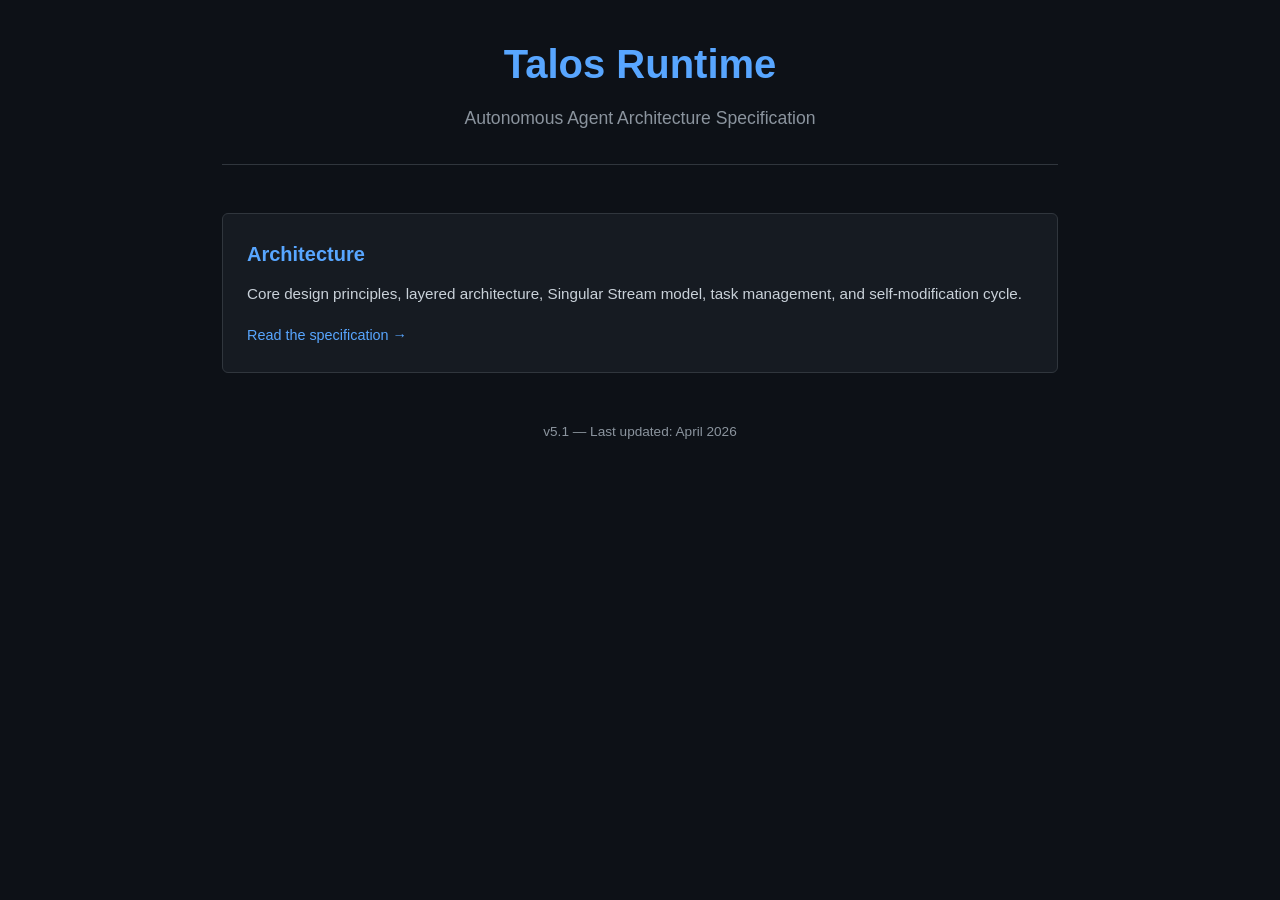
<file: index.html>
<!DOCTYPE html>
<html lang="en">
<head>
    <meta charset="UTF-8">
    <meta name="viewport" content="width=device-width, initial-scale=1.0">
    <title>Talos Runtime — Architecture</title>
    <style>
        * {
            margin: 0;
            padding: 0;
            box-sizing: border-box;
        }
        body {
            font-family: -apple-system, BlinkMacSystemFont, "Segoe UI", Helvetica, Arial, sans-serif;
            line-height: 1.6;
            color: #24292e;
            background: #0d1117;
            min-height: 100vh;
        }
        .container {
            max-width: 900px;
            margin: 0 auto;
            padding: 2rem;
        }
        header {
            text-align: center;
            margin-bottom: 3rem;
            padding-bottom: 2rem;
            border-bottom: 1px solid #30363d;
        }
        h1 {
            font-size: 2.5rem;
            color: #58a6ff;
            margin-bottom: 0.5rem;
        }
        .subtitle {
            color: #8b949e;
            font-size: 1.1rem;
        }
        .card-grid {
            display: grid;
            grid-template-columns: repeat(auto-fit, minmax(280px, 1fr));
            gap: 1.5rem;
        }
        .card {
            background: #161b22;
            border: 1px solid #30363d;
            border-radius: 6px;
            padding: 1.5rem;
            transition: border-color 0.2s, transform 0.2s;
        }
        .card:hover {
            border-color: #58a6ff;
            transform: translateY(-2px);
        }
        .card h2 {
            color: #58a6ff;
            font-size: 1.25rem;
            margin-bottom: 0.75rem;
        }
        .card p {
            color: #c9d1d9;
            font-size: 0.95rem;
            margin-bottom: 1rem;
        }
        .card-link {
            display: inline-block;
            color: #58a6ff;
            text-decoration: none;
            font-size: 0.9rem;
        }
        .card-link:hover {
            text-decoration: underline;
        }
        .card-link::after {
            content: " →";
        }
        .status {
            margin-top: 3rem;
            text-align: center;
            color: #8b949e;
            font-size: 0.85rem;
        }
    </style>
</head>
<body>
    <div class="container">
        <header>
            <h1>Talos Runtime</h1>
            <p class="subtitle">Autonomous Agent Architecture Specification</p>
        </header>

        <div class="card-grid">
            <div class="card">
                <h2>Architecture</h2>
                <p>Core design principles, layered architecture, Singular Stream model, task management, and self-modification cycle.</p>
                <a href="ARCHITECTURE.html" class="card-link">Read the specification</a>
            </div>
        </div>

        <div class="status">
            v5.1 — Last updated: April 2026
        </div>
    </div>
</body>
</html>
</file>
